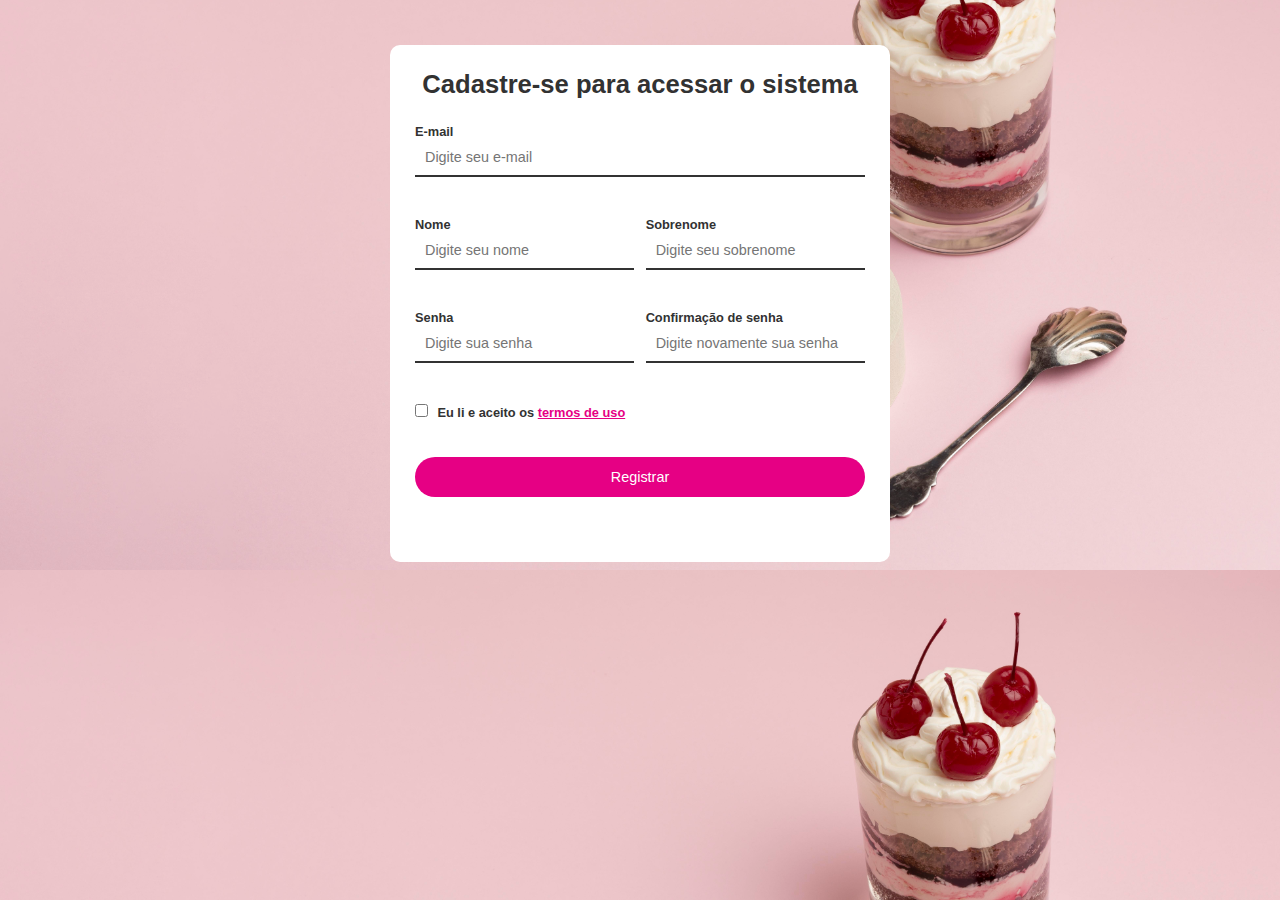
<file: site/Cadastro-Clientes/templates/index.html>
<!DOCTYPE html>
<html lang="en">

<head>
  <meta charset="UTF-8">
  <meta name="viewport" content="width=device-width, initial-scale=1.0">
  <meta http-equiv="X-UA-Compatible" content="ie=edge">
  <title>Cadastro Confeitaria</title>
  <link rel="stylesheet" href="css/styles.css">
</head>

<body>
  <div id="main-container">
    <h1>Cadastre-se para acessar o sistema</h1>
    <form id="register-form">
      <div class="full-box">
        <label for="email">E-mail</label>
        <input type="email" name="email" id="email" placeholder="Digite seu e-mail" data-min-length="2"
          data-email-validate>
      </div>
      <div class="half-box spacing">
        <label for="name">Nome</label>
        <input type="text" name="name" id="name" placeholder="Digite seu nome" data-required data-min-length="3"
          data-max-length="16">
      </div>
      <div class="half-box">
        <label for="lastname">Sobrenome</label>
        <input type="text" name="lastname" id="lastname" placeholder="Digite seu sobrenome" data-required
          data-only-letters>
      </div>
      <div class="half-box spacing">
        <label for="lastname">Senha</label>
        <input type="password" name="password" id="password" placeholder="Digite sua senha" data-password-validate
          data-required>
      </div>
      <div class="half-box">
        <label for="passconfirmation">Confirmação de senha</label>
        <input type="password" name="passconfirmation" id="passwordconfirmation"
          placeholder="Digite novamente sua senha" data-equal="password">
      </div>
      <div>
        <input type="checkbox" name="agreement" id="agreement">
        <label for="agreement" id="agreement-label">Eu li e aceito os <a href="#">termos de uso</a></label>
      </div>
      <div class="full-box">
        <input id="btn-submit" type="submit" value="Registrar">
      </div>
    </form>
  </div>
  <p class="error-validation template"></p>
  <script src="https://code.jquery.com/jquery-1.12.0.min.js"></script>

  <script>
    class Validator {

      constructor() {
        this.validations = [
          'data-min-length',
          'data-max-length',
          'data-only-letters',
          'data-email-validate',
          'data-required',
          'data-equal',
          'data-password-validate',
        ]
      }

      // inicia a validação de todos os campos
      validate(form) {

        // limpa todas as validações antigas
        let currentValidations = document.querySelectorAll('form .error-validation');

        if (currentValidations.length) {
          this.cleanValidations(currentValidations);
        }

        // pegar todos inputs
        let inputs = form.getElementsByTagName('input');
        // transformar HTMLCollection em arr
        let inputsArray = [...inputs];

        // loop nos inputs e validação mediante aos atributos encontrados
        inputsArray.forEach(function (input, obj) {

          // fazer validação de acordo com o atributo do input
          for (let i = 0; this.validations.length > i; i++) {
            if (input.getAttribute(this.validations[i]) != null) {

              // limpa string para saber o método
              let method = this.validations[i].replace("data-", "").replace("-", "");

              // valor do input
              let value = input.getAttribute(this.validations[i])

              // invoca o método
              this[method](input, value);

            }
          }

        }, this);

      }

      // método para validar se tem um mínimo de caracteres
      minlength(input, minValue) {

        let inputLength = input.value.length;

        let errorMessage = `O campo precisa ter pelo menos ${minValue} caracteres`;

        if (inputLength < minValue) {
          this.printMessage(input, errorMessage);
        }

      }

      // método para validar se passou do máximo de caracteres
      maxlength(input, maxValue) {

        let inputLength = input.value.length;

        let errorMessage = `O campo precisa ter menos que ${maxValue} caracteres`;

        if (inputLength > maxValue) {
          this.printMessage(input, errorMessage);
        }

      }

      // método para validar strings que só contem letras
      onlyletters(input) {

        let re = /^[A-Za-z]+$/;;

        let inputValue = input.value;

        let errorMessage = `Este campo não aceita números nem caracteres especiais`;

        if (!re.test(inputValue)) {
          this.printMessage(input, errorMessage);
        }

      }

      // método para validar e-mail
      emailvalidate(input) {
        let re = /\S+@\S+\.\S+/;

        let email = input.value;

        let errorMessage = `Insira um e-mail no padrão vitor@email.com`;

        if (!re.test(email)) {
          this.printMessage(input, errorMessage);
        }

      }

      // verificar se um campo está igual o outro
      equal(input, inputName) {

        let inputToCompare = document.getElementsByName(inputName)[0];

        let errorMessage = `Este campo precisa estar igual ao ${inputName}`;

        if (input.value != inputToCompare.value) {
          this.printMessage(input, errorMessage);
        }
      }

      // método para exibir inputs que são necessários
      required(input) {

        let inputValue = input.value;

        if (inputValue === '') {
          let errorMessage = `Este campo é obrigatório`;

          this.printMessage(input, errorMessage);
        }

      }

      // validando o campo de senha
      passwordvalidate(input) {

        // explodir string em array
        let charArr = input.value.split("");

        let uppercases = 0;
        let numbers = 0;

        for (let i = 0; charArr.length > i; i++) {
          if (charArr[i] === charArr[i].toUpperCase() && isNaN(parseInt(charArr[i]))) {
            uppercases++;
          } else if (!isNaN(parseInt(charArr[i]))) {
            numbers++;
          }
        }

        if (uppercases === 0 || numbers === 0) {
          let errorMessage = `A senha precisa um caractere maiúsculo e um número`;

          this.printMessage(input, errorMessage);
        }

      }

      // método para imprimir mensagens de erro
      printMessage(input, msg) {

        // checa os erros presentes no input
        let errorsQty = input.parentNode.querySelector('.error-validation');

        // imprimir erro só se não tiver erros
        if (errorsQty === null) {
          let template = document.querySelector('.error-validation').cloneNode(true);

          template.textContent = msg;

          let inputParent = input.parentNode;

          template.classList.remove('template');

          inputParent.appendChild(template);
        }

      }

      // remove todas as validações para fazer a checagem novamente
      cleanValidations(validations) {
        validations.forEach(el => el.remove());
      }

    }

    let form = document.getElementById('register-form');
    let submit = document.getElementById('btn-submit');

    let validator = new Validator();

    // evento de envio do form, que valida os inputs
    $("#register-form").submit(function (e) {
      e.preventDefault();

     let status =  validator.validate(form)

      console.log(status);

      let formobj = {
        email: $("[name=email]").val(),
        name: $("[name=name]").val(),
        first_name: $("[name=lastname]").val(),
        last_name: $("[name=password]").val(),
        password: $("[name=passconfirmation]").val(),
      };

      console.log(formobj);

      $.ajax({
        type: "POST",
        url: "http://localhost:5000/gravar",
        dataType: "json",
        contentType: "application/json; charset=utf-8",
        data: JSON.stringify(formobj),
        success: function (callback) {
          console.log(callback)
        },
        error: function () {
          $(this).html("error!");
        },
      });

    });

  </script>
</body>

</html>
</file>
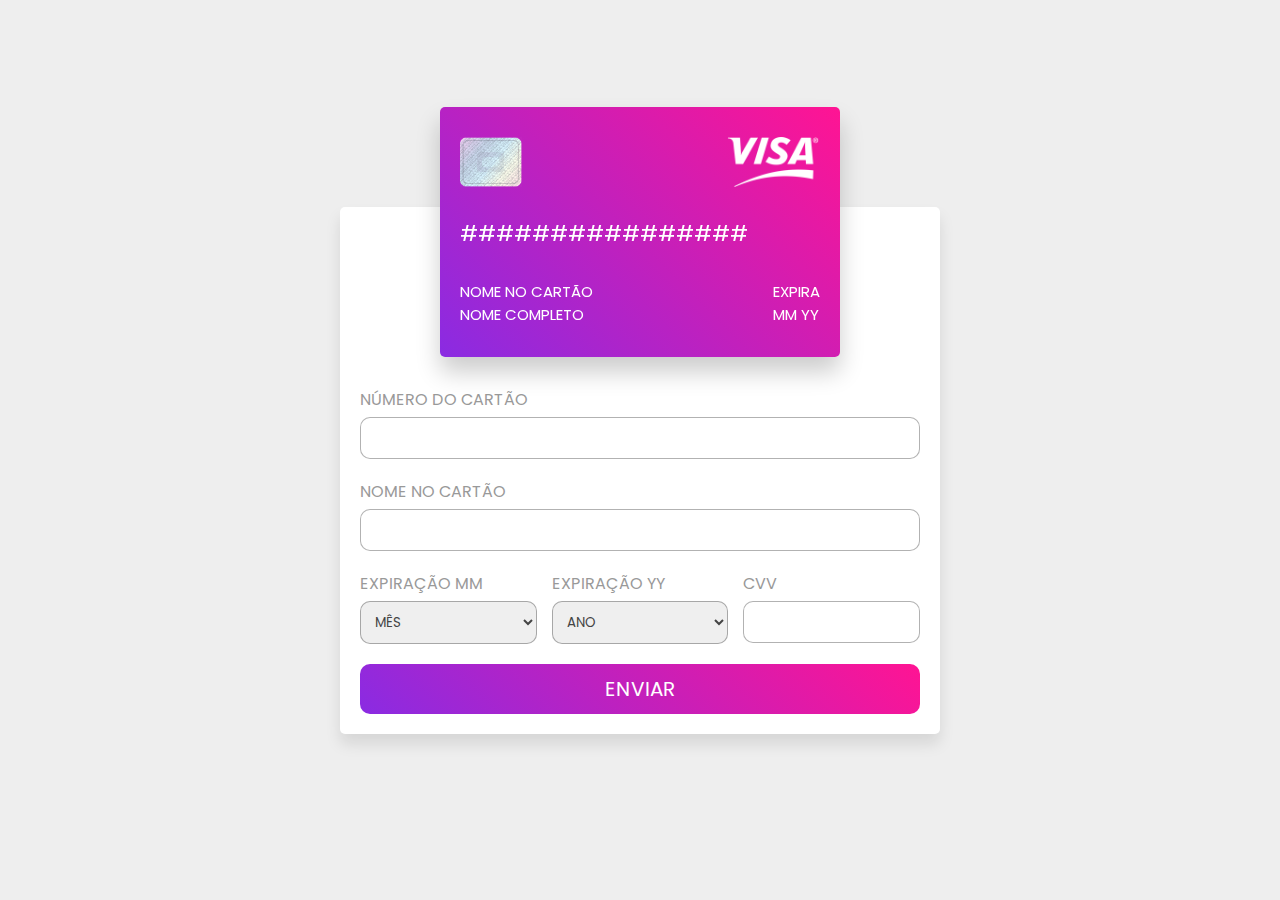
<file: site/carrinho_compra/projeto/index.html>
<!DOCTYPE html>
<html lang="en">
<head>
    <meta charset="UTF-8">
    <meta http-equiv="X-UA-Compatible" content="IE=edge">
    <meta name="viewport" content="width=device-width, initial-scale=1.0">
    
    <!-- custom css file link  -->
    <link rel="stylesheet" href="css/style.css">

</head>
<body>

<div class="container">

    <div class="card-container">

        <div class="front">
            <div class="image">
                <img src="image/chip.png" alt="">
                <img src="image/visa.png" alt="">
            </div>
            <div class="card-number-box">################</div>
            <div class="flexbox">
                <div class="box">
                    <span>NOME NO CARTÃO</span>
                    <div class="card-holder-name">NOME COMPLETO</div>
                </div>
                <div class="box">
                    <span>expira</span>
                    <div class="expiration">
                        <span class="exp-month">mm</span>
                        <span class="exp-year">yy</span>
                    </div>
                </div>
            </div>
        </div>

        <div class="back">
            <div class="stripe"></div>
            <div class="box">
                <span>cvv</span>
                <div class="cvv-box"></div>
                <img src="image/visa.png" alt="">
            </div>
        </div>

    </div>

    <form action="">
        <div class="inputBox">
            <span>NÚMERO DO CARTÃO</span>
            <input type="text" maxlength="16" class="card-number-input">
        </div>
        <div class="inputBox">
            <span>NOME NO CARTÃO</span>
            <input type="text" class="card-holder-input">
        </div>
        <div class="flexbox">
            <div class="inputBox">
                <span>expiração mm</span>
                <select name="" id="" class="month-input">
                    <option value="month" selected disabled>mês</option>
                    <option value="01">01</option>
                    <option value="02">02</option>
                    <option value="03">03</option>
                    <option value="04">04</option>
                    <option value="05">05</option>
                    <option value="06">06</option>
                    <option value="07">07</option>
                    <option value="08">08</option>
                    <option value="09">09</option>
                    <option value="10">10</option>
                    <option value="11">11</option>
                    <option value="12">12</option>
                </select>
            </div>
            <div class="inputBox">
                <span>expiração yy</span>
                <select name="" id="" class="year-input">
                    <option value="year" selected disabled>ano</option>
                    <option value="2022">2022</option>
                    <option value="2023">2023</option>
                    <option value="2024">2024</option>
                    <option value="2025">2025</option>
                    <option value="2026">2026</option>
                    <option value="2027">2027</option>
                    <option value="2028">2028</option>
                    <option value="2029">2029</option>
                    <option value="2030">2030</option>
                </select>
            </div>
            <div class="inputBox">
                <span>cvv</span>
                <input type="text" maxlength="4" class="cvv-input">
            </div>
        </div>
        <button type="button" class="submit-btn" onclick="locations()">Enviar</button>
    </form>

</div>    
    





<script>

document.querySelector('.card-number-input').oninput = () =>{
    document.querySelector('.card-number-box').innerText = document.querySelector('.card-number-input').value;
}

document.querySelector('.card-holder-input').oninput = () =>{
    document.querySelector('.card-holder-name').innerText = document.querySelector('.card-holder-input').value;
}

document.querySelector('.month-input').oninput = () =>{
    document.querySelector('.exp-month').innerText = document.querySelector('.month-input').value;
}

document.querySelector('.year-input').oninput = () =>{
    document.querySelector('.exp-year').innerText = document.querySelector('.year-input').value;
}

document.querySelector('.cvv-input').onmouseenter = () =>{
    document.querySelector('.front').style.transform = 'perspective(1000px) rotateY(-180deg)';
    document.querySelector('.back').style.transform = 'perspective(1000px) rotateY(0deg)';
}

document.querySelector('.cvv-input').onmouseleave = () =>{
    document.querySelector('.front').style.transform = 'perspective(1000px) rotateY(0deg)';
    document.querySelector('.back').style.transform = 'perspective(1000px) rotateY(180deg)';
}

document.querySelector('.cvv-input').oninput = () =>{
    document.querySelector('.cvv-box').innerText = document.querySelector('.cvv-input').value;
}

function locations(){ 
    window.location.href='../../pedido/pedido_concluido/index.html';
}

</script>






</body>
</html>
</file>
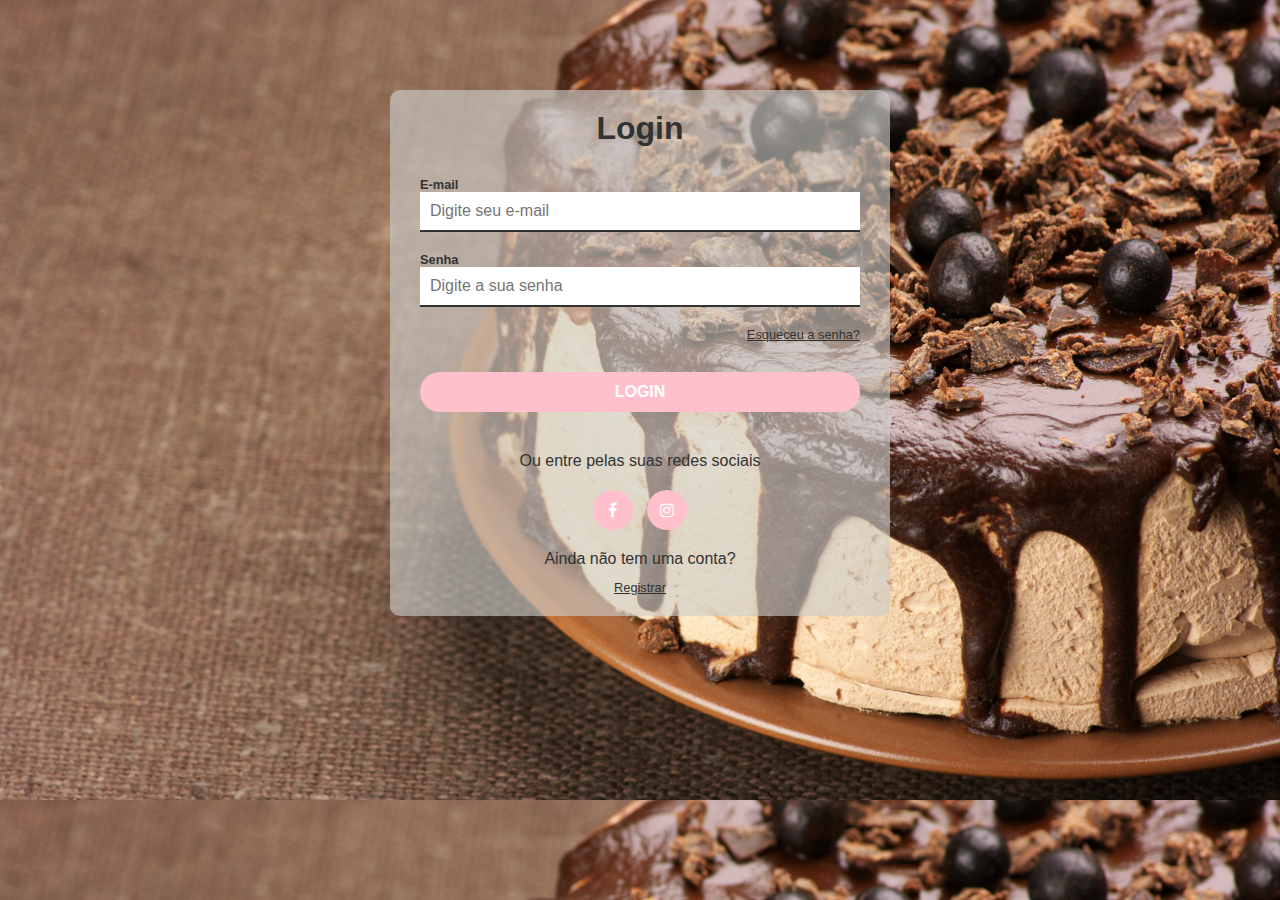
<file: site/login/tcclogin/index.html>
<!DOCTYPE html>
<html lang="en">
<head>
    <meta charset="UTF-8">
    <meta http-equiv="X-UA-Compatible" content="IE=edge">
    <meta name="viewport" content="width=device-width, initial-scale=1.0">
    <title>Login</title>
    <link rel="stylesheet" href="https://cdnjs.cloudflare.com/ajax/libs/font-awesome/4.7.0/css/font-awesome.min.css">
    <link rel="stylesheet" href="css/style.css"
</head>
<body>
    <div id="login-container">
        <h1>Login</h1>
        <form action="">
            <label for="email">E-mail</label>
            <input type="email" name="email" id="email" placeholder="Digite seu e-mail" autocomplete="off">
            <label for="password">Senha</label>
            <input type="password" name="password" id="password" placeholder="Digite a sua senha">
            <a href="#" id="forgot-pass">Esqueceu a senha?</a>
            <input type="submit" value="Login">
        </form>
    
    <div id="social-container">
        <p>Ou entre pelas suas redes sociais</p>
        <i class="fa fa-facebook-f"></i>
        <i class="fa fa-instagram"></i>
    </div>
    <div id="register-container">
        <p>Ainda não tem uma conta?</p>
        <a href="#">Registrar</a>
    </div>
    </div>
</body>
</html>
</file>
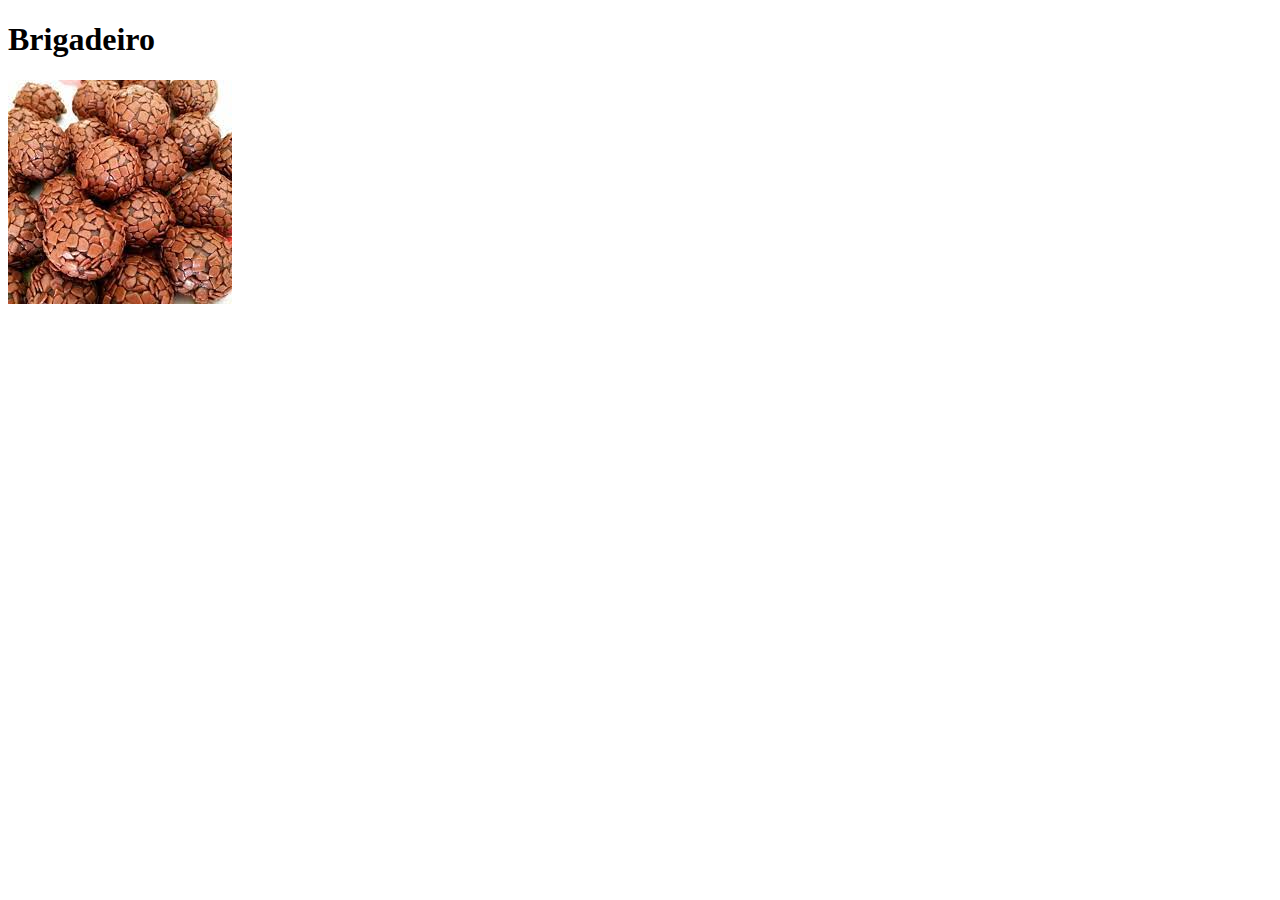
<file: site/produtos.html>
<!DOCTYPE html>
<html lang="en">
<head>
    <meta charset="UTF-8">
    <meta http-equiv="X-UA-Compatible" content="IE=edge">
    <meta name="viewport" content="width=device-width, initial-scale=1.0">
    <title>Document</title>
</head>
<body>
    <h1>Brigadeiro</h1>
        <img src="img/2Q.png">
</body>
</html>
</file>
<file: site/Cadastro-Clientes/templates/css/styles.css>
/* geral */
* {
  margin: 0;
  padding: 0;
  box-sizing: border-box;
  font-family: Helvetica, sans-serif;
  color: #323232;
  border: none;
}

input,
label {
  display: block;
  outline: none;
  width: 100%;
}

a {
  color: #E60084;
}

body {
  padding-top: 5vh;
  background-image: url('../img/bg-register-page.jpg.jpg');
  background-size: cover;
  background-position-y: -150px;
}

/* form */
#main-container {
  width: 500px;
  margin-left: auto;
  margin-right: auto;
  background-color: #FFF;
  border-radius: 10px;
  padding: 25px;
}

#main-container h1 {
  text-align: center;
  margin-bottom: 25px;
  font-size: 1.6rem;
}

form {
  display: flex;
  flex-wrap: wrap;
  justify-content: space-between;
}

.full-box {
  flex: 1 1 100%;
  position: relative;
}

.half-box {
  flex: 1 1 45%;
  position: relative;
}

.spacing {
  margin-right: 2.5%;
}

label {
  font-weight: bold;
  font-size: .8rem;
}

input {
  border-bottom: 2px solid #323232;
  padding: 10px;
  font-size: .9rem;
  margin-bottom: 40px;
}

input:focus {
  border-color: #E60084;
}

input[type="submit"] {
  background-color: #E60084;
  color: #FFF;
  border: none;
  border-radius: 20px;
  height: 40px;
  cursor: pointer;
}

#agreement {
  margin-right: 5px;
}

#agreement,
#agreement-label {
  display: inline-block;
  width: auto;
}

.error-validation {
  color: #ff1a1a;
  position: absolute;
  top: 57px;
  font-size: 12px;
}

.template {
  display: none;
}
</file>
<file: site/carrinho_compra/projeto/css/style.css>
@import url('https://fonts.googleapis.com/css2?family=Poppins:wght@100;200;300;400;500;600;700&display=swap');

*{
    font-family: 'Poppins', sans-serif;
    margin:0; padding:0;
    box-sizing: border-box;
    outline: none; border: none;
    text-decoration: none;
    text-transform: uppercase;
}

.container{
    min-height: 100vh;
    background: #eee;
    display: flex;
    align-items: center;
    justify-content: center;
    flex-flow: column;
    padding-bottom: 60px;
}

.container form{
    background: #fff;
    border-radius: 5px;
    box-shadow: 0 10px 15px rgba(0,0,0,.1);
    padding: 20px;
    width: 600px;
    padding-top: 160px;
}

.container form .inputBox{
    margin-top: 20px;
}

.container form .inputBox span{
    display: block;
    color:#999;
    padding-bottom: 5px;
}

.container form .inputBox input,
.container form .inputBox select{
    width: 100%;
    padding: 10px;
    border-radius: 10px;
    border:1px solid rgba(0,0,0,.3);
    color:#444;
}

.container form .flexbox{
    display: flex;
    gap:15px;
}

.container form .flexbox .inputBox{
    flex:1 1 150px;
}

.container form .submit-btn{
    width: 100%;
    background:linear-gradient(45deg, blueviolet, deeppink);
    margin-top: 20px;
    padding: 10px;
    font-size: 20px;
    color:#fff;
    border-radius: 10px;
    cursor: pointer;
    transition: .2s linear;
}

.container form .submit-btn:hover{
    letter-spacing: 2px;
    opacity: .8;
}

.container .card-container{
    margin-bottom: -150px;
    position: relative;
    height: 250px;
    width: 400px;
}

.container .card-container .front{
    position: absolute;
    height: 100%;
    width: 100%;
    top: 0; left: 0;
    background:linear-gradient(45deg, blueviolet, deeppink);
    border-radius: 5px;
    backface-visibility: hidden;
    box-shadow: 0 15px 25px rgba(0,0,0,.2);
    padding:20px;
    transform:perspective(1000px) rotateY(0deg);
    transition:transform .4s ease-out;
}

.container .card-container .front .image{
    display: flex;
    align-items:center;
    justify-content: space-between;
    padding-top: 10px;
}

.container .card-container .front .image img{
    height: 50px;
}

.container .card-container .front .card-number-box{
    padding:30px 0;
    font-size: 22px;
    color:#fff;
}

.container .card-container .front .flexbox{
    display: flex;
}

.container .card-container .front .flexbox .box:nth-child(1){
    margin-right: auto;
}

.container .card-container .front .flexbox .box{
    font-size: 15px;
    color:#fff;
}

.container .card-container .back{
    position: absolute;
    top:0; left: 0;
    height: 100%;
    width: 100%;
    background:linear-gradient(45deg, blueviolet, deeppink);
    border-radius: 5px;
    padding: 20px 0;
    text-align: right;
    backface-visibility: hidden;
    box-shadow: 0 15px 25px rgba(0,0,0,.2);
    transform:perspective(1000px) rotateY(180deg);
    transition:transform .4s ease-out;
}

.container .card-container .back .stripe{
    background: #000;
    width: 100%;
    margin: 10px 0;
    height: 50px;
}

.container .card-container .back .box{
    padding: 0 20px;
}

.container .card-container .back .box span{
    color:#fff;
    font-size: 15px;
}

.container .card-container .back .box .cvv-box{
    height: 50px;
    padding: 10px;
    margin-top: 5px;
    color:#333;
    background: #fff;
    border-radius: 5px;
    width: 100%;
}

.container .card-container .back .box img{
    margin-top: 30px;
    height: 30px;
}
</file>
<file: site/login/tcclogin/css/style.css>
/* geral*/

* {
    margin: 0;
    padding: 0;
    box-sizing: border-box;
    font-family: Helvetica;
    color: #323232;
    border: none;
}

body {
    background-image: url('../img/background.jpg');
    background-size: cover;
}

textarea:focus,
input:focus {
    outline: none;
}

a {
    font-size: .8rem;
}

a:hover {
    color: pink;
}

/*container login*/
#login-container {

    background-image: linear-gradient(rgba(205, 205, 202, 0.625), rgba(205, 205, 202, 0.625));
    margin-left: auto;
    margin-right: auto;
    width: 500px;
    padding: 20px 30px;
    margin-top: 10vh;
    border-radius: 10px;
    text-align: center;
}

/* formulário*/
form {
    margin-top: 30px;
    margin-bottom: 40px;
}

label,
input {
    display: block;
    width: 100%;
    text-align: left;
}

label {
    font-weight: bold;
    font-size: .8rem;
}

input {
    border-bottom: 2px solid #323232;
    padding: 10px;
    font-size: 1rem;
    margin-bottom: 20px;
}

input:focus {
    border-bottom: 2px solid #de0e68;
}

#forgot-pass {
    display: block;
    text-align: right;
}

input[type="submit"] {
    text-align: center;
    text-transform: uppercase;
    border: none;
    height: 40px;
    border-radius: 20px;
    margin-top: 30px;
    cursor: pointer;
    color: #FFF;
    background-color: pink;
    font-weight: bold;
}

input[type="submit"]:hover {
    background-color: #de0e68;
    transition: .5s;
}

/* redes sociais */
#social-container {
    margin-bottom: 20px;
}

#social-container p {
    margin-bottom: 20px;
}

#social-container i {
    height: 40px;
    width: 40px;
    border-radius: 50%;
    line-height: 40px;
    margin: 0 5px;
    color: #FFF;
}

.fa-facebook-f {
    background-color: pink;
}

.fa-instagram {
    background-color: pink;
}

/* registrar */
#register-container p {
    margin-bottom: 10px;
}
</file>
